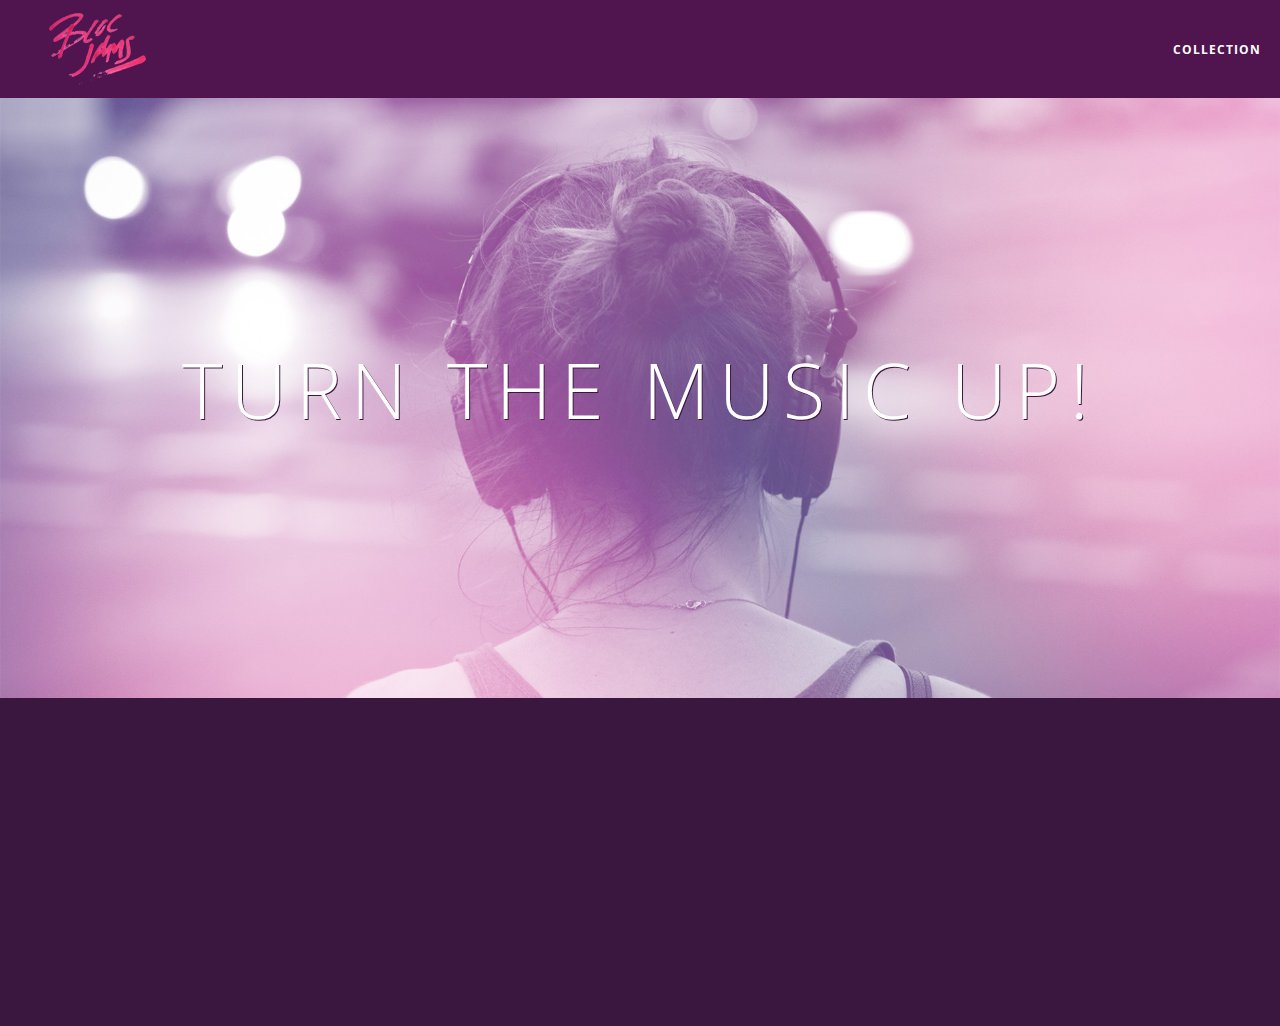
<file: index.html>
<!DOCTYPE html>
<html>
     <head>
         <title>Bloc Jams</title>
         <meta name="viewport" content="width=device-width, initial-scale=1">
         <link rel="stylesheet" type="text/css" href="https://fonts.googleapis.com/css?family=Open+Sans:400,800,600,700,300">
         <link rel="stylesheet" type="text/css" href="https://code.ionicframework.com/ionicons/2.0.1/css/ionicons.min.css">
         <link rel="stylesheet" type="text/css" href="styles/normalize.css">
         <link rel="stylesheet" type="text/css" href="styles/main.css">
         <link rel="stylesheet" type="text/css" href="styles/landing.css">
     </head>
     <body class="landing">

        <nav class="navbar">
          <a href="index.html" class="logo">
             <img src="assets/images/bloc_jams_logo.png" alt="bloc jams logo">
         </a>
         <div class="links-container">
             <a href="collection.html" class="navbar-link">collection</a>
         </div>
        </nav>
         <section class="hero-content">

             <h1 class="hero-title">Turn the music up!</h1>
         </section>
         <section class="selling-points container clearfix">
             <div class="point column third">
               <span class="ion-music-note"></span>
                 <h5 class="point-title">Choose your music</h5>
                 <p class="point-description">The world is full of music; why should you have to listen to music someone else chose?</p>
             </div>
             <div class="point column third">
               <span class="ion-radio-waves"></span>
                 <h5 class="point-title">Unlimited, streaming, ad-free</h5>
                 <p class="point-description">No arbitrary limits. No distractions.</p>
             </div>
             <div class="point column third">
                 <span class="ion-iphone"></span>
                 <h5 class="point-title">Mobile enabled</h5>
                 <p class="point-description">Listen to your music on the go. This streaming service is available on all mobile platforms.</p>
             </div>
         </section>
         <script src="https://code.jquery.com/jquery-2.1.3.min.js"></script>
         <script src="scripts/landing.js"></script>
     </body>
</html>
</file>
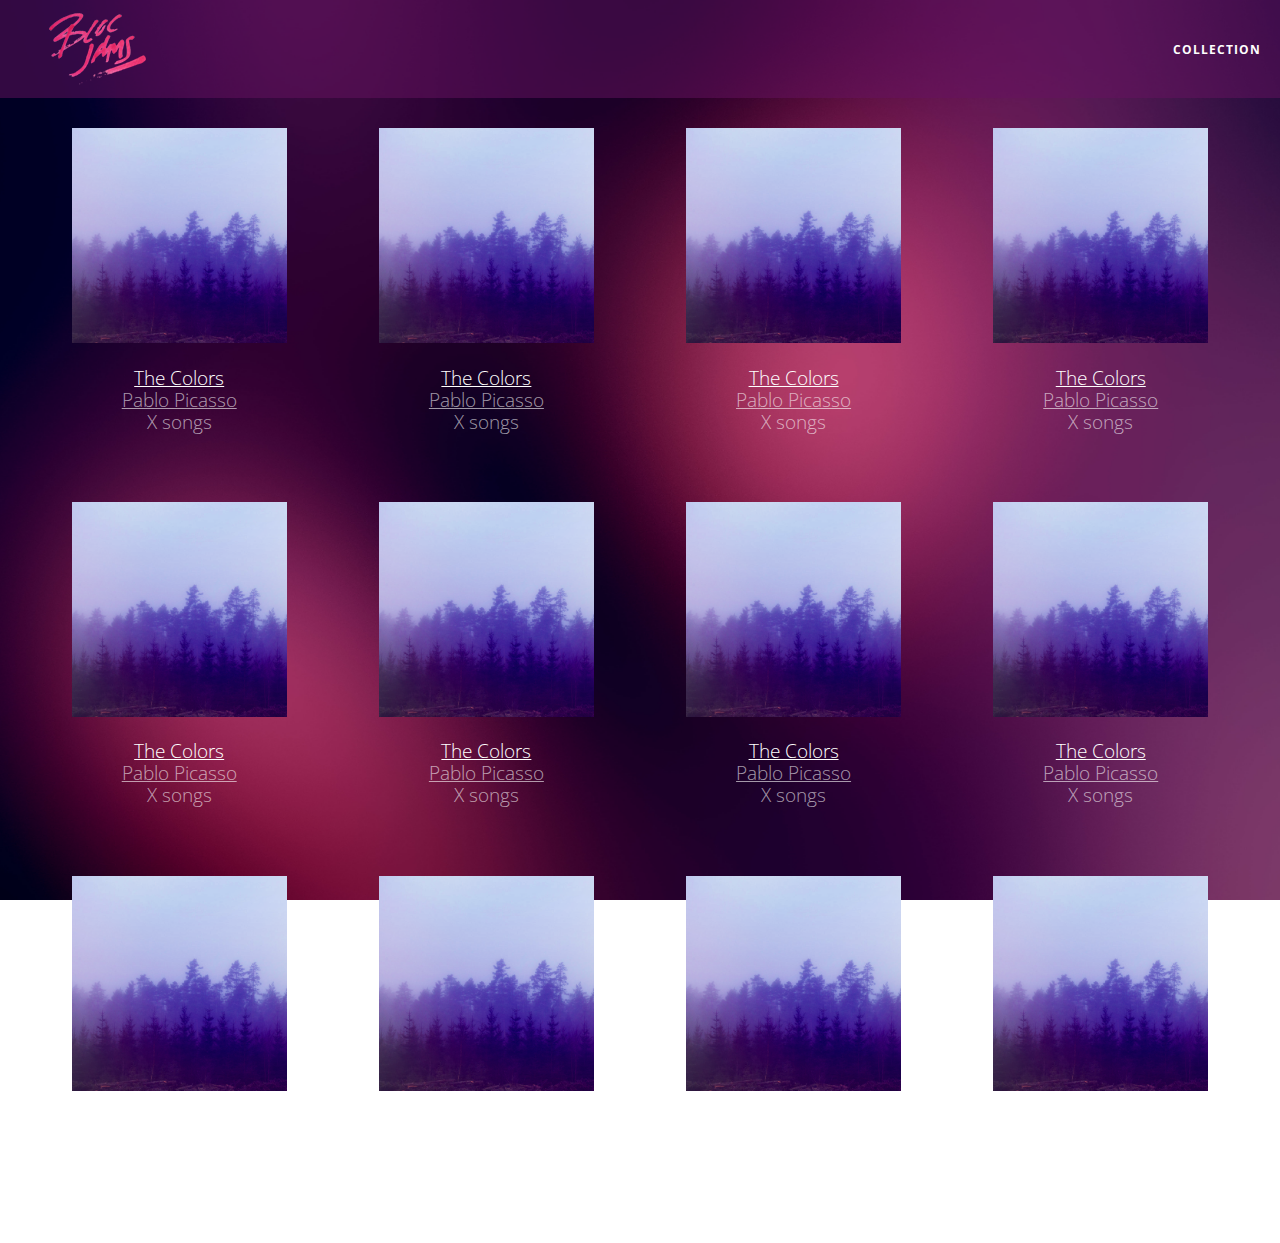
<file: collection.html>
<!DOCTYPE html>
<html>
    <head>
        <title>Bloc Jams</title>
        <meta name="viewport" content="width=device-width, initial-scale=1">
        <link rel="stylesheet" type="text/css" href="https://fonts.googleapis.com/css?family=Open+Sans:400,800,600,700,300">
        <link rel="stylesheet" type="text/css" href="https://code.ionicframework.com/ionicons/2.0.1/css/ionicons.min.css">
        <link rel="stylesheet" type="text/css" href="styles/normalize.css">
        <link rel="stylesheet" type="text/css" href="styles/main.css">
        <link rel="stylesheet" type="text/css" href="styles/collection.css">
    </head>
    <body class="collection">
      <nav class="navbar"> <!-- nav bar -->
             <a href="index.html" class="logo">
                 <img src="assets/images/bloc_jams_logo.png" alt="bloc jams logo">
             </a>
             <div class="links-container">
                 <a href="collection.html" class="navbar-link">collection</a>
             </div>
         </nav>

         <section class="album-covers container clearfix">

         </section>
     <script src="https://code.jquery.com/jquery-2.1.3.min.js"></script>
     <script src="scripts/collection.js"></script>
    </body>
</html>
</file>
<file: styles/main.css>
*, *::before, *::after {
     -moz-box-sizing: border-box;
     -webkit-box-sizing: border-box;
     box-sizing: border-box;
 }

html {
  height: 100%;
  font-size: 100%;
}

body {
  font-family: 'Open Sans';
  color: white;
  min-height: 100%;
}



.navbar {
  position: relative;
  padding: 0.5rem;
  background-color: rgb(101,18,95,0.5);
  z-index: 1;
}
.navbar .logo {
  position: relative;
  left: 2rem;
  cursor: pointer;
}

.navbar .links-container {
     display: table;
     position: absolute;
     top: 0;
     right: 0;
     height: 100px;
     color: white;
 }

 .links-container .navbar-link {
     display: table-cell;
     position: relative;
     height: 100%;
     padding-left: 1rem;
     padding-right: 1rem;
     /* #3 */
     vertical-align: middle;
     color: white;
     font-size: 0.625rem;
     letter-spacing: 0.05rem;
     font-weight: 700;
     text-transform: uppercase;
     /* #4 */
     text-decoration: none;
     cursor: pointer;
 }

   /* #5 */
 .links-container .navbar-link:hover {
     color: rgb(233,50,117);
 }

.container {
     margin: 0 auto;
     max-width: 64rem;
 }
 .container.narrow {
   max-width: 56rem;
 }
 /* Medium and small screens (640px) */
 @media (min-width: 640px) {
   html { font-size: 112%; }

   .column {
         float: left;
         padding-left: 1rem;
         padding-right: 1rem;
     }
     .column.full { width: 100%; }
     .column.two-thirds { width: 66.7%; }
     .column.half { width: 50%; }
     .column.third { width: 33.3%; }
     .column.fourth { width: 25%; }
     .column.flow-opposite { float: right; }
 }

 /* Large screens (1024px) */
 @media (min-width: 1024px) {
   html { font-size: 120%; }
 }
 .clearfix::after {
    content: ".";
    visibility: hidden;
    display: block;
    height: 0;
    clear: both;
 }
</file>
<file: styles/landing.css>
body.landing {
     background-color: rgb(58,23,63);
 }

 .hero-content {
     position: relative;
     min-height: 600px;
     background-image: url(../assets/images/bloc_jams_bg.jpg);
     background-repeat: no-repeat;
     background-position: center center;
     background-size: cover;
 }

 .hero-content .hero-title {
     position: absolute;
     top: 40%;
     -webkit-transform: translateY(-50%);
     -moz-transform: translateY(-50%);
     transform: translateY(-50%);
     width: 100%;
     text-align: center;
     font-size: 4rem;
     font-weight: 300;
     text-transform: uppercase;
     letter-spacing: 0.5rem;
     text-shadow: 1px 1px 0px rgb(58,23,63);
 }

 .selling-points {
     position: relative;


 }

 .point {
   position: relative;
   padding: 2rem;
   text-align: center;
   opacity: 0;
     -webkit-transform: scaleX(0.9) translateY(3rem);
     -moz-transform: scaleX(0.9) translateY(3rem);
     transform: scaleX(0.9) translateY(3rem);
     -webkit-transition: all 0.25s ease-in-out;
     -moz-transition: all 0.25s ease-in-out;
     transition: all 0.25s ease-in-out;
     -webkit-transition-delay: 0.5s;
     -moz-transition-delay: 0.5s;
     transition-delay: 0.5s;
 }

 .point .point-title {
     font-size: 1.25rem;
 }

 .ion-music-note,
 .ion-radio-waves,
 .ion-iphone {
     color: rgb(233,50,117);
     font-size: 5rem;
 }
</file>
<file: styles/collection.css>
body.collection {
     background-image: url(../assets/images/blurred_backgrounds/blur_bg_2.jpg);
     background-repeat: no-repeat;
     background-attachment: fixed;
     background-position: center center;
     background-size: cover;
 }

 .album-covers {
     position: relative;
 }

 .collection-album-container {
     position: relative;
     margin-top: 30px;
     margin-bottom: 20px;
     text-align: center;
 }

 .collection-album-container .caption {
     margin-top: 10px;
 }

 .collection-album-container .caption p {
     font-size: 1rem;
     font-weight: 300;
     color: rgba(255, 255, 255, 0.6);
 }

 .collection-album-container .caption p a {
     color: rgba(255, 255, 255, 0.6);
 }

 .collection-album-container .caption p a.album-name {
     color: white;
 }

 .collection-album-container img {
     width: 80%;
 }
</file>
